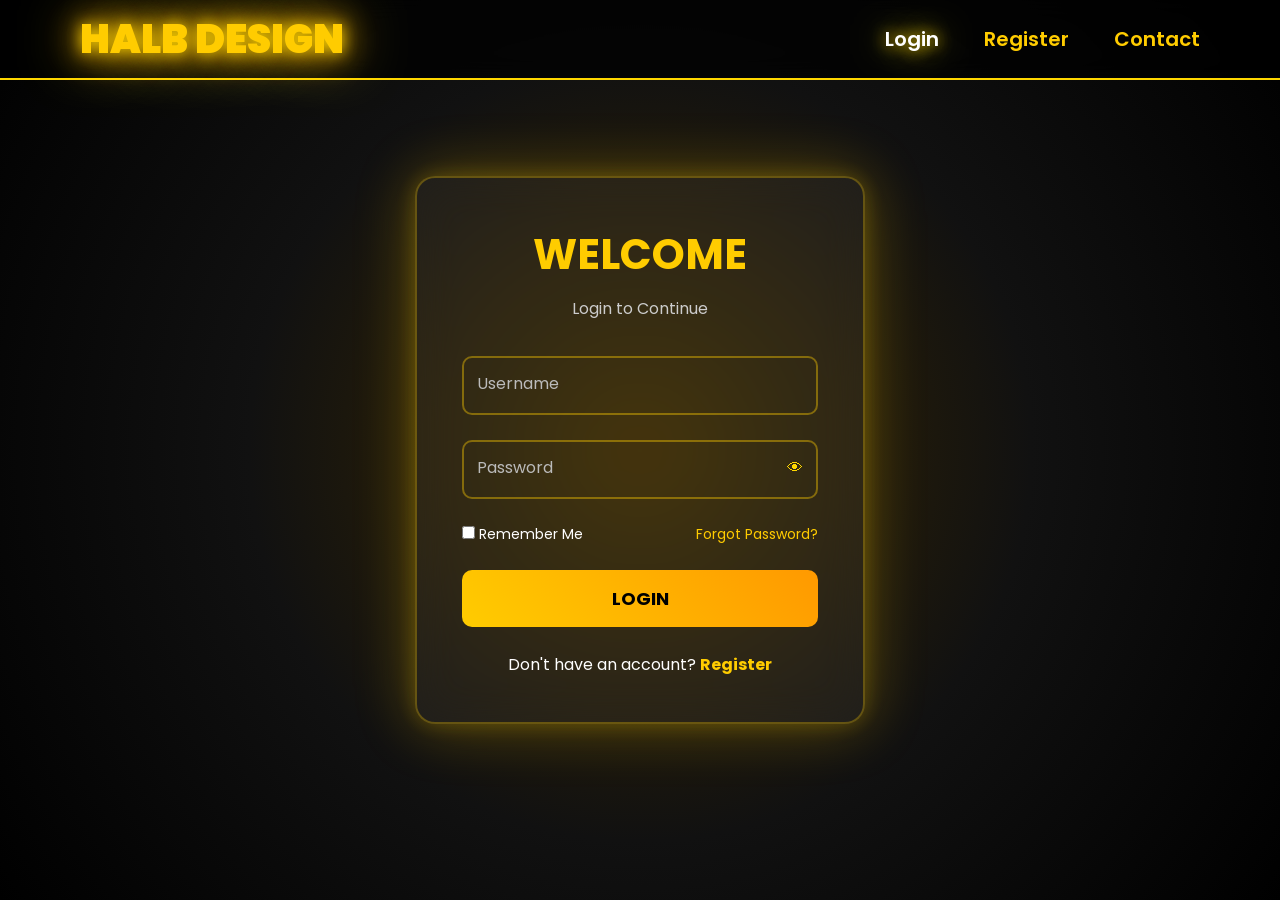
<file: login.html>
<!DOCTYPE html>
<html lang="en">

<head>

<meta charset="UTF-8">

<meta name="viewport"
content="width=device-width, initial-scale=1.0">

<title>HALB DESIGN | Login</title>

<link rel="stylesheet" href="login.css">

<link href="https://fonts.googleapis.com/css2?family=Poppins:wght@300;400;500;700;900&display=swap" rel="stylesheet">

</head>

<body>

<div class="background"></div>

<header>

<div class="logo">

HALB DESIGN

</div>

<nav>

<ul>

<li><a class="active" href="login.html">Login</a></li>

<li><a href="register.html">Register</a></li>

<li><a href="contact.html">Contact</a></li>

</ul>

</nav>

</header>

<div class="login-container">

<div class="login-box">

<h1>WELCOME</h1>

<p>Login to Continue</p>

<form id="loginForm">

<div class="input-box">

<input
type="text"
id="username"
required>

<label>Username</label>

</div>

<div class="input-box">

<input
type="password"
id="password"
required>

<label>Password</label>

</div>

<div class="options">

<label>

<input type="checkbox">

Remember Me

</label>

<a href="#">

Forgot Password?

</a>

</div>

<button type="submit">

LOGIN

</button>

</form>

<div class="bottom">

Don't have an account?

<a href="register.html">

Register

</a>

</div>

</div>

</div>

<script src="login.js"></script>

</body>

</html>
</file>
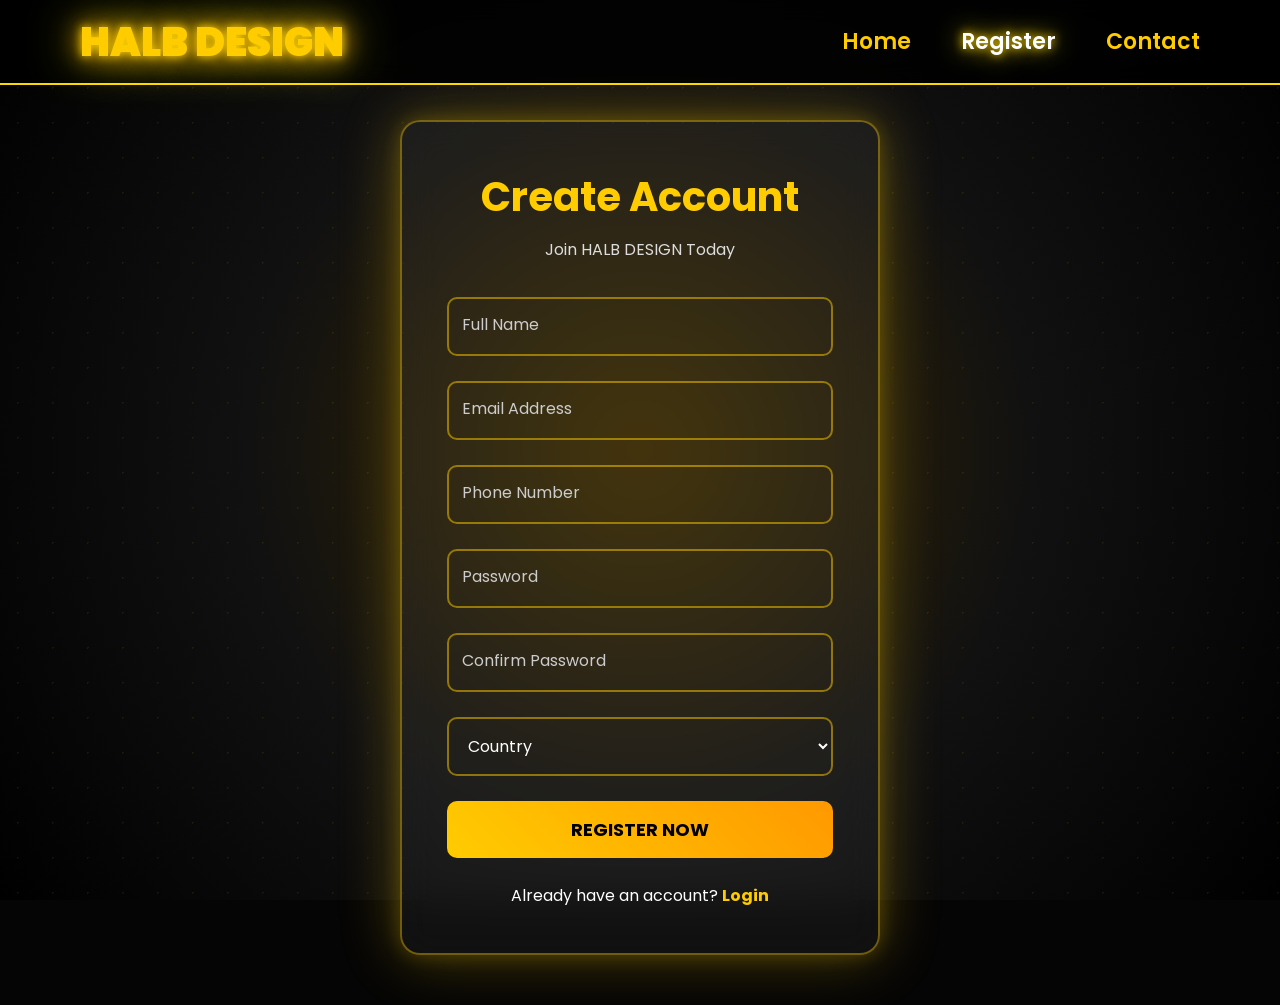
<file: register.html>
<!DOCTYPE html>
<html lang="en">

<head>

<meta charset="UTF-8">

<meta name="viewport" content="width=device-width, initial-scale=1.0">

<title>HALB Register</title>

<link rel="stylesheet" href="register.css">

<link href="https://fonts.googleapis.com/css2?family=Poppins:wght@300;400;500;700;900&display=swap" rel="stylesheet">

</head>

<body>

<!-- GOLD PARTICLES -->

<div class="particles"></div>

<!-- NAVBAR -->

<header>

<div class="logo">

HALB DESIGN

</div>

<nav>

<ul>

<li><a href="index.html">Home</a></li>

<li><a class="active" href="register.html">Register</a></li>

<li><a href="contact.html">Contact</a></li>

</ul>

</nav>

</header>

<!-- REGISTER FORM -->

<section class="register-section">

<div class="register-box">

<h1>Create Account</h1>

<p>Join HALB DESIGN Today</p>

<form id="registerForm">

<div class="input-box">

<input type="text" required>

<label>Full Name</label>

</div>

<div class="input-box">

<input type="email" required>

<label>Email Address</label>

</div>

<div class="input-box">

<input type="tel" required>

<label>Phone Number</label>

</div>

<div class="input-box">

<input type="password" id="password" required>

<label>Password</label>

</div>

<div class="input-box">

<input type="password" id="confirm" required>

<label>Confirm Password</label>

</div>

<div class="input-box">

<select required>

<option value="">Country</option>

<option>Sri Lanka</option>

<option>India</option>

<option>UAE</option>

<option>Qatar</option>

<option>Malaysia</option>

</select>

</div>

<button type="submit">

REGISTER NOW

</button>

</form>

<div class="login-link">

Already have an account?

<a href="#">Login</a>

</div>

</div>

</section>

<script src="register.js"></script>

</body>

</html>
</file>
<file: login.css>
@import url('https://fonts.googleapis.com/css2?family=Poppins:wght@300;400;500;700;900&display=swap');

*{
margin:0;
padding:0;
box-sizing:border-box;
font-family:'Poppins',sans-serif;
}

body{

background:#050505;
color:white;
min-height:100vh;
overflow:hidden;

}

/* BACKGROUND */

.background{

position:fixed;
top:0;
left:0;

width:100%;
height:100%;

background:
radial-gradient(circle at center,#3b2a00,#111,#000);

z-index:-5;

}

/* NAVBAR */

header{

position:fixed;
top:0;
left:0;

width:100%;
height:80px;

display:flex;
justify-content:space-between;
align-items:center;

padding:0 80px;

background:rgba(0,0,0,.75);

backdrop-filter:blur(12px);

border-bottom:2px solid gold;

}

.logo{

font-size:40px;
font-weight:900;
color:#ffcc00;

text-shadow:

0 0 15px gold,
0 0 35px orange,
0 0 60px gold;

}

nav ul{

display:flex;
gap:45px;
list-style:none;

}

nav ul li a{

text-decoration:none;
color:#ffcc00;
font-size:20px;
font-weight:600;
transition:.4s;

}

nav ul li a:hover,
nav ul li a.active{

color:white;

text-shadow:

0 0 15px gold,
0 0 35px gold;

}

/* LOGIN */

.login-container{

width:100%;
height:100vh;

display:flex;

justify-content:center;
align-items:center;

}

.login-box{

width:450px;

padding:45px;

background:rgba(255,255,255,.05);

border:2px solid rgba(255,204,0,.3);

border-radius:20px;

backdrop-filter:blur(20px);

box-shadow:

0 0 20px rgba(255,204,0,.2),
0 0 60px rgba(255,204,0,.3);

animation:float 4s infinite ease-in-out;

}

@keyframes float{

0%{
transform:translateY(0);
}

50%{
transform:translateY(-12px);
}

100%{
transform:translateY(0);
}

}

.login-box h1{

text-align:center;
font-size:42px;
color:#ffcc00;

margin-bottom:10px;

}

.login-box p{

text-align:center;
margin-bottom:35px;

color:#ccc;

}

/* INPUT */

.input-box{

position:relative;

margin-bottom:25px;

}

.input-box input{

width:100%;

padding:15px;

background:transparent;

border:2px solid rgba(255,204,0,.4);

border-radius:10px;

outline:none;

color:white;

font-size:16px;

transition:.4s;

}

.input-box input:focus{

border-color:#ffcc00;

box-shadow:

0 0 15px gold;

}

.input-box label{

position:absolute;

left:15px;

top:15px;

pointer-events:none;

color:#bbb;

transition:.3s;

}

.input-box input:focus~label,
.input-box input:valid~label{

top:-10px;

left:10px;

font-size:12px;

background:#111;

padding:0 5px;

color:#ffcc00;

}

/* OPTIONS */

.options{

display:flex;

justify-content:space-between;

margin-bottom:25px;

font-size:14px;

}

.options a{

color:#ffcc00;

text-decoration:none;

}

.options a:hover{

text-shadow:0 0 10px gold;

}

/* BUTTON */

button{

width:100%;

padding:15px;

border:none;

border-radius:10px;

font-size:18px;

font-weight:bold;

cursor:pointer;

background:

linear-gradient(45deg,#ffcc00,#ff9900);

transition:.4s;

}

button:hover{

transform:scale(1.03);

box-shadow:

0 0 20px gold,

0 0 50px orange,

0 0 80px gold;

}

/* BOTTOM */

.bottom{

margin-top:25px;

text-align:center;

}

.bottom a{

color:#ffcc00;

text-decoration:none;

font-weight:bold;

}

.bottom a:hover{

text-shadow:0 0 15px gold;

}

/* MOBILE */

@media(max-width:768px){

header{

padding:0 20px;

}

.logo{

font-size:28px;

}

nav ul{

gap:20px;

}

.login-box{

width:92%;

padding:25px;

}

}

/* SUCCESS POPUP */

.success-popup{

position:fixed;

top:0;

left:0;

width:100%;

height:100%;

background:rgba(0,0,0,.8);

display:flex;

justify-content:center;

align-items:center;

z-index:99999;

animation:fade .4s;

}

.success-box{

width:400px;

padding:40px;

background:#111;

border:2px solid gold;

border-radius:20px;

text-align:center;

box-shadow:

0 0 25px gold,

0 0 60px orange;

}

.success-box h2{

color:#ffcc00;

font-size:36px;

margin-bottom:15px;

}

.success-box p{

color:white;

margin-bottom:25px;

font-size:18px;

}

.success-box button{

width:100%;

padding:15px;

background:linear-gradient(45deg,#ffcc00,#ff9900);

border:none;

border-radius:10px;

font-size:18px;

font-weight:bold;

cursor:pointer;

transition:.3s;

}

.success-box button:hover{

transform:scale(1.03);

box-shadow:

0 0 20px gold,

0 0 40px orange;

}

@keyframes fade{

from{

opacity:0;

}

to{

opacity:1;

}

}
</file>
<file: register.css>
@import url('https://fonts.googleapis.com/css2?family=Poppins:wght@300;400;500;700;900&display=swap');

*{
margin:0;
padding:0;
box-sizing:border-box;
font-family:'Poppins',sans-serif;
}

body{

background:#050505;

min-height:100vh;

color:white;

overflow-y:auto;
overflow-x:hidden;

}

/* BACKGROUND */

body::before{

content:"";

position:fixed;

top:0;

left:0;

width:100%;

height:100%;

background:
radial-gradient(circle,#3a2a00,#111,#000);

z-index:-5;

}

/* HEADER */

header{

position:fixed;

top:0;

left:0;

width:100%;

height:85px;

display:flex;

justify-content:space-between;

align-items:center;

padding:0 80px;

background:rgba(0,0,0,.85);

backdrop-filter:blur(12px);

border-bottom:2px solid gold;

z-index:999;

}

.logo{

font-size:40px;

font-weight:900;

color:#ffcc00;

text-shadow:

0 0 10px gold,

0 0 25px orange,

0 0 50px yellow;

}

nav ul{

display:flex;

gap:50px;

list-style:none;

}

nav ul li a{

text-decoration:none;

color:#ffcc00;

font-size:22px;

font-weight:600;

transition:.4s;

}

nav ul li a:hover,

nav ul li a.active{

color:white;

text-shadow:

0 0 10px gold,

0 0 25px gold;

}

/* REGISTER SECTION */

.register-section{

width:100%;

display:flex;

justify-content:center;

align-items:flex-start;

padding:120px 20px 50px;

}

/* FORM */

.register-box{

width:480px;

padding:45px;

background:rgba(255,255,255,.05);

border:2px solid rgba(255,204,0,.4);

border-radius:20px;

backdrop-filter:blur(18px);

box-shadow:

0 0 20px rgba(255,204,0,.2),

0 0 60px rgba(255,204,0,.3);

animation:floatBox 4s ease-in-out infinite;

}

@keyframes floatBox{

0%{transform:translateY(0);}

50%{transform:translateY(-8px);}

100%{transform:translateY(0);}

}

.register-box h1{

font-size:40px;

text-align:center;

color:#ffcc00;

margin-bottom:10px;

}

.register-box p{

text-align:center;

margin-bottom:35px;

color:#ddd;

}

/* INPUT */

.input-box{

position:relative;

margin-bottom:25px;

}

.input-box input,

.input-box select{

width:100%;

padding:15px;

background:transparent;

border:2px solid rgba(255,204,0,.5);

border-radius:10px;

outline:none;

color:white;

font-size:16px;

transition:.3s;

}

.input-box input:focus,

.input-box select:focus{

border-color:#ffcc00;

box-shadow:0 0 15px gold;

}

.input-box label{

position:absolute;

left:15px;

top:15px;

color:#ccc;

pointer-events:none;

transition:.3s;

}

.input-box input:focus~label,

.input-box input:valid~label{

top:-10px;

left:10px;

background:#111;

padding:0 6px;

font-size:12px;

color:#ffcc00;

}

/* BUTTON */

button{

width:100%;

padding:15px;

border:none;

border-radius:10px;

background:linear-gradient(45deg,#ffcc00,#ff9900);

font-size:18px;

font-weight:bold;

cursor:pointer;

transition:.4s;

}

button:hover{

transform:scale(1.03);

box-shadow:

0 0 15px gold,

0 0 35px orange,

0 0 60px gold;

}

/* LOGIN */

.login-link{

margin-top:25px;

text-align:center;

}

.login-link a{

color:#ffcc00;

text-decoration:none;

font-weight:700;

}

.login-link a:hover{

text-shadow:0 0 15px gold;

}

/* PARTICLES */

.particles{

position:fixed;

width:100%;

height:100%;

background-image:

radial-gradient(gold 1px,transparent 1px);

background-size:35px 35px;

opacity:.08;

animation:moveParticles 25s linear infinite;

z-index:-1;

}

@keyframes moveParticles{

from{

transform:translateY(0);

}

to{

transform:translateY(-500px);

}

}

/* MOBILE */

@media(max-width:768px){

header{

padding:0 20px;

}

.logo{

font-size:28px;

}

nav ul{

gap:20px;

}

.register-box{

width:92%;

padding:25px;

}

}

/* SUCCESS POPUP */

.success-popup{

position:fixed;

top:0;

left:0;

width:100%;

height:100%;

background:rgba(0,0,0,.8);

display:flex;

justify-content:center;

align-items:center;

z-index:99999;

animation:fadeIn .4s;

}

.success-box{

width:420px;

padding:40px;

background:#111;

border:2px solid gold;

border-radius:20px;

text-align:center;

box-shadow:

0 0 30px gold,

0 0 60px orange;

}

.success-box h2{

color:#ffcc00;

margin-bottom:20px;

}

.success-box p{

margin-bottom:25px;

color:white;

}

.success-box button{

width:100%;

padding:15px;

border:none;

background:gold;

color:black;

font-size:18px;

font-weight:bold;

cursor:pointer;

border-radius:10px;

}

@keyframes fadeIn{

from{

opacity:0;

}

to{

opacity:1;

}

}
</file>
